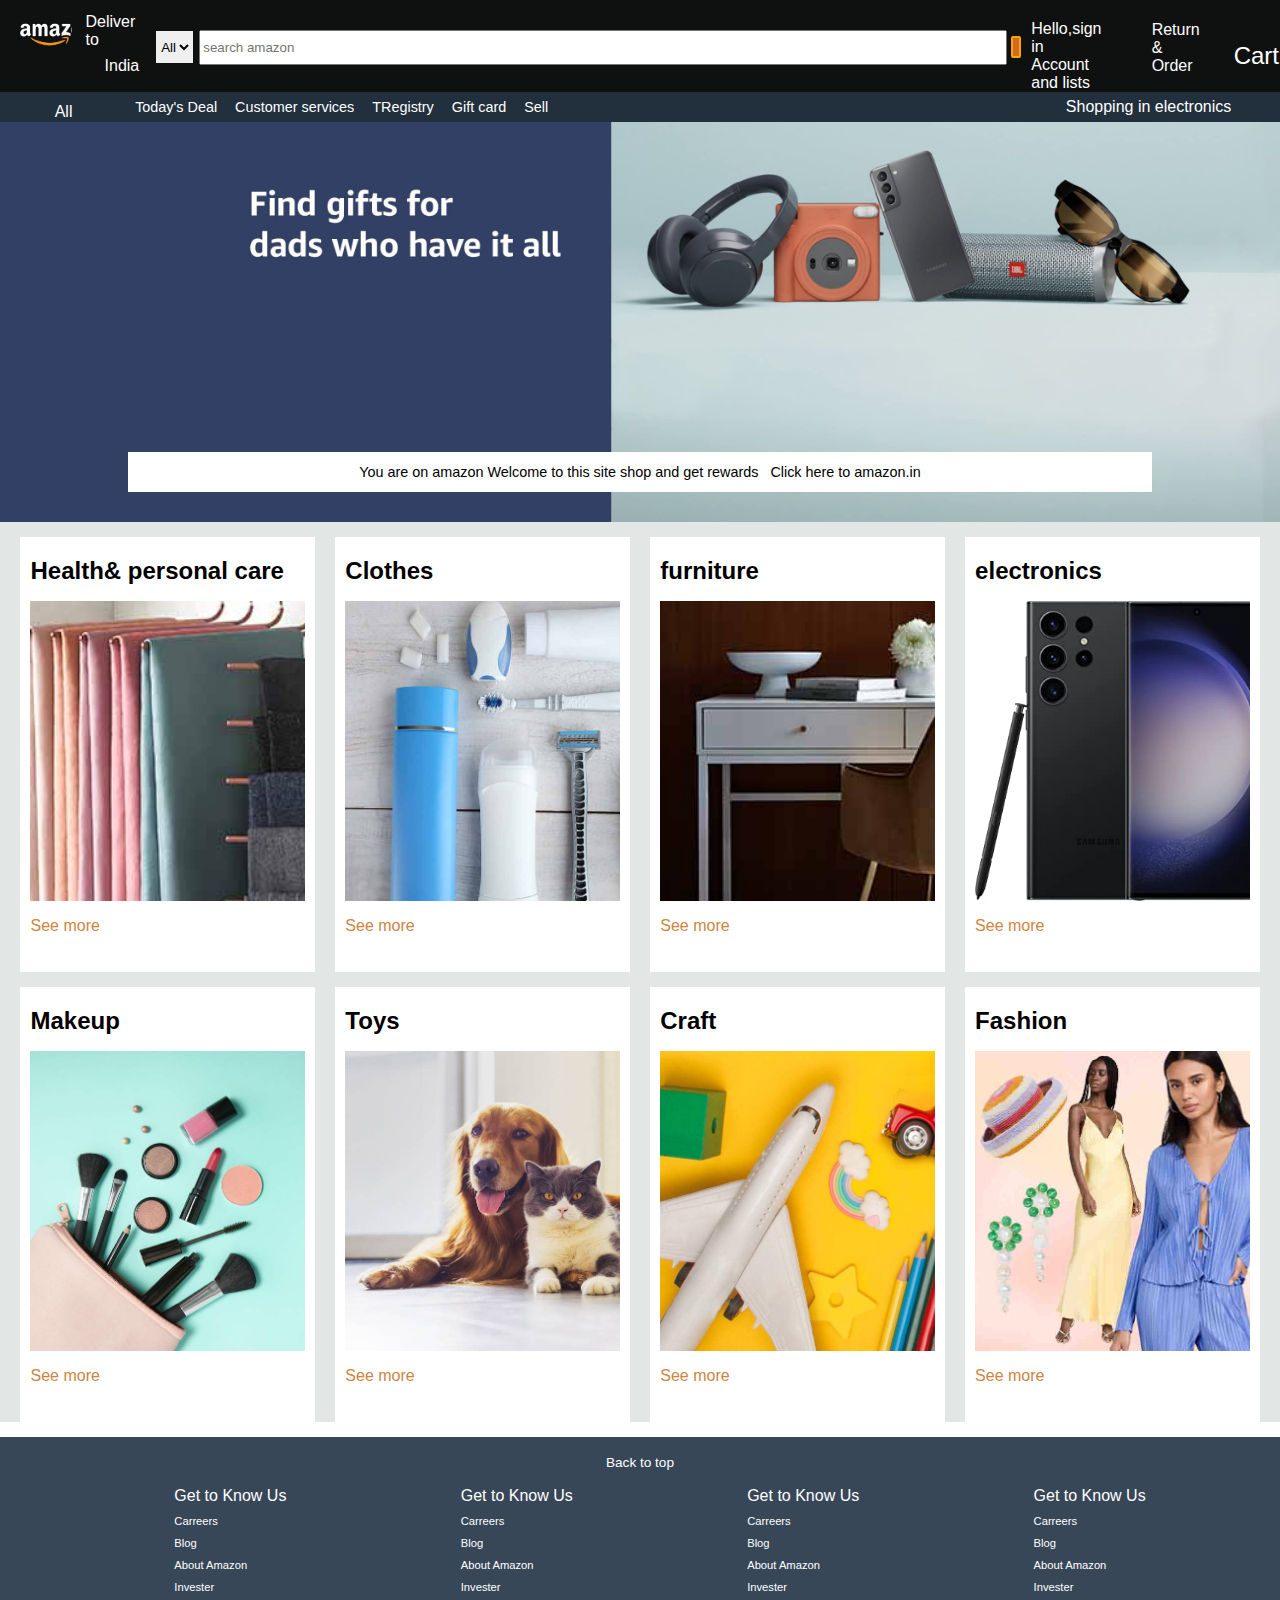
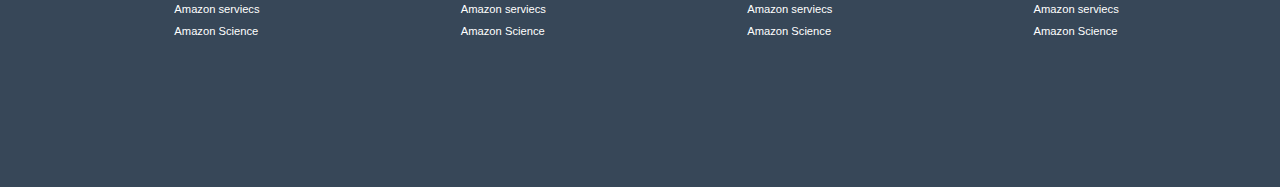
<file: index.html>
<!DOCTYPE html>
<html lang="en">
<head>
    <meta charset="UTF-8">
    <meta name="viewport" content="width=device-width, initial-scale=1.0">
    <title>Document</title>
    <link rel="stylesheet" href="style.css">
    <link rel="stylesheet" href="https://cdnjs.cloudflare.com/ajax/libs/font-awesome/6.4.0/css/all.min.css" integrity="sha512-iecdLmaskl7CVkqkXNQ/ZH/XLlvWZOJyj7Yy7tcenmpD1ypASozpmT/E0iPtmFIB46ZmdtAc9eNBvH0H/ZpiBw==" crossorigin="anonymous" referrerpolicy="no-referrer" />
    
</head>
<body>
    <header>
        <div class="navbar">
            <div class="nav"></div>
                <div class="nav-logo border"></div>
                 <div class="nav-add border">
                 <p>Deliver to</p>
                <div class="nav-icon ">
                 <i class="fa-solid fa-location-dot"></i>
                 <p>India</p>
                </div>
            </div>     
    <div class="nav-opt ">
              <select class="border">
                   <option>All</option> 
                </select>
         <input placeholder="search amazon">
        <div class="icon-search border">
            <i class="fa-solid fa-magnifying-glass "></i>
        </div>              
    </div>

<div class="nav-singin ">
    <P><span>Hello,sign in</P></span>
    <p class="nav-sec">Account and lists
        <i class="fa-solid fa-caret-down border"></i>
    </p>
</div>
<div class="nav-ret border">
    <P><span>Return & </span>
    <p class="nav-r">Order</p>
</div>
<div class="car ">
    <i class="fa-solid fa-cart-shopping border border"></i>
    <p class="h border">Cart</p>
</div>
</div>
<div class="panel">
     <div class="panel-all">
        <i class="fa-sharp fa-solid fa-bars" style="color: #ec0404;"></i>
        All
     </div>
     <div class="panel-op">
        <p>Today's Deal</p>
        <p>Customer services</p>
        <p>TRegistry</p>
        <p>Gift card</p>
        <p>Sell</p>
     </div>
     <div class="deal">
        Shopping in electronics
     </div>
</div>
</header>
<div class="hero">
     <div class="mess">
        You are on amazon Welcome to this site shop and get rewards &nbsp;&nbsp; <a>Click here to amazon.in</a>
     </div>
</div>
<div class="shop">
    <div class="box1 box">
        <div class="box-content">
            <h2>Health& personal care</h2>
        <div class="box1-img " style="background-image:url('box1_image.jpg')"></div>    <p>See more</p>
        </div>    
    </div>
    <div class="box2 box"><div class="box-content">
        <h2>Clothes</h2>
    <div class="box1-img " style="background-image:url('box2_image.jpg')"></div>    <p>See more</p>
    </div>    </div>
    <div class="box3 box"><div class="box-content">
        <h2>furniture</h2>
    <div class="box1-img " style="background-image:url('box3_image.jpg')"></div>    <p>See more</p>
    </div>    </div>
    <div class="box4 box"><div class="box-content">
        <h2>electronics</h2>
    <div class="box1-img " style="background-image:url('box4_image.jpg')"></div>    <p>See more</p>
    </div>    </div>
    <div class="box4 box"><div class="box-content">
        <h2>Makeup</h2>
    <div class="box1-img " style="background-image:url('box5_image.jpg')"></div>    <p>See more</p>
    </div>    </div>
    <div class="box4 box"><div class="box-content">
        <h2>Toys</h2>
    <div class="box1-img " style="background-image:url('box6_image.jpg')"></div>    <p>See more</p>
    </div>    </div>
    <div class="box4 box"><div class="box-content">
        <h2>Craft</h2>
    <div class="box1-img " style="background-image:url('box7_image.jpg')"></div>    <p>See more</p>
    </div>    </div>
    <div class="box4 box"><div class="box-content">
        <h2>Fashion</h2>
    <div class="box1-img " style="background-image:url('box8_image.jpg')"></div>    <p>See more</p>
    </div>    </div>
    
  
</div>
<footer>
    <div class="foot-panel">
        Back to top
    </div>
    <div class="panel2">
        <ul>
           <p> Get to Know Us</p>
           <a>Carreers</a>
           <a>Blog</a>
           <a>About Amazon</a>
           <a>Invester</a>
           <a>
            Amazon serviecs
           </a>
           <a>
            Amazon Science
           </a>
        </ul>
        <ul>
            <p> Get to Know Us</p>
            <a>Carreers</a>
            <a>Blog</a>
            <a>About Amazon</a>
            <a>Invester</a>
            <a>
             Amazon serviecs
            </a>
            <a>
             Amazon Science
            </a>
         </ul>
         <ul>
            <p> Get to Know Us</p>
            <a>Carreers</a>
            <a>Blog</a>
            <a>About Amazon</a>
            <a>Invester</a>
            <a>
             Amazon serviecs
            </a>
            <a>
             Amazon Science
            </a>
         </ul>
         <ul>
            <p> Get to Know Us</p>
            <a>Carreers</a>
            <a>Blog</a>
            <a>About Amazon</a>
            <a>Invester</a>
            <a>
             Amazon serviecs
            </a>
            <a>
             Amazon Science
            </a>
         </ul>
    </div>
   </footer>
    
</body>
</html>
</file>
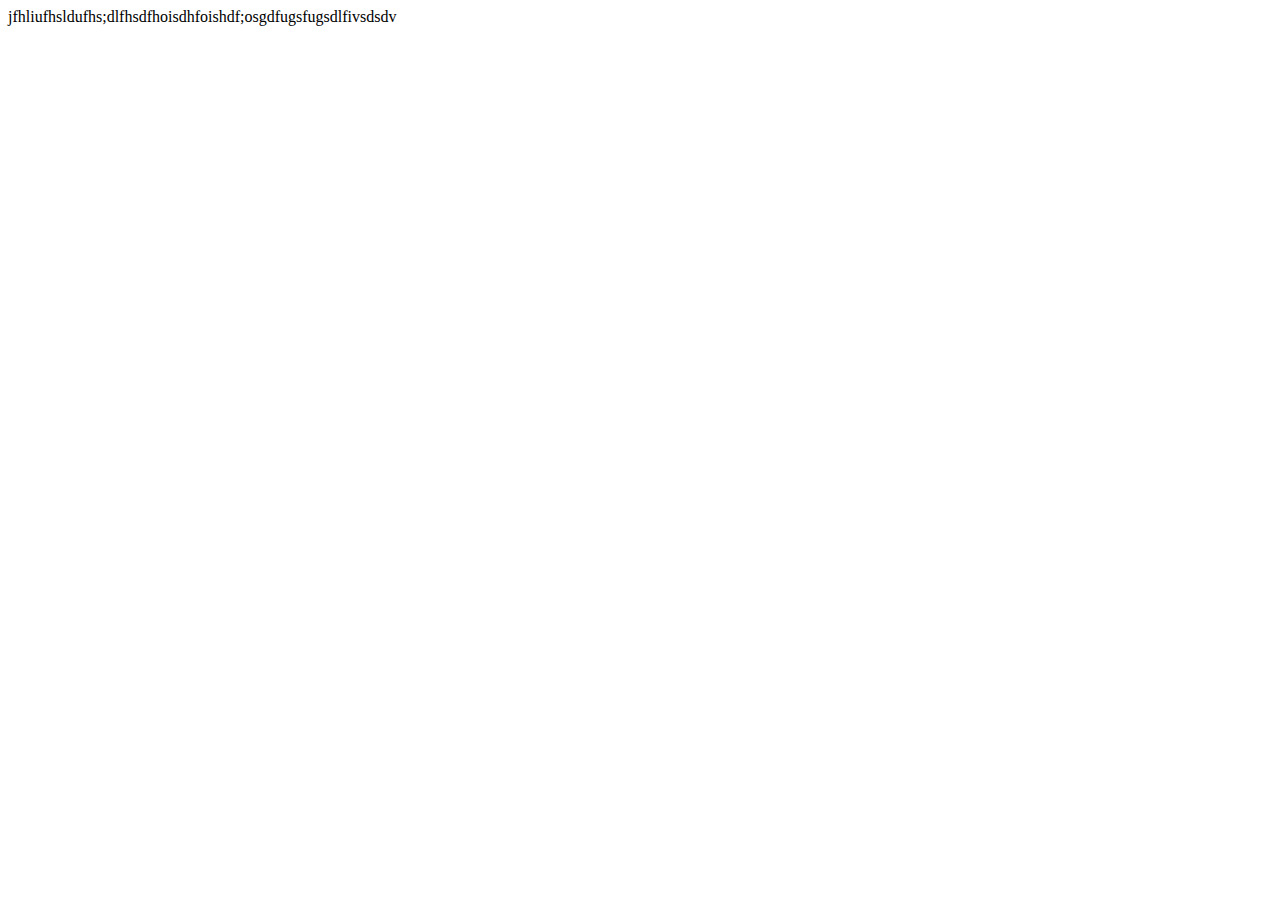
<file: hey.html>
<!DOCTYPE html>
<html lang="en">
<head>
    <meta charset="UTF-8">
    <meta name="viewport" content="width=device-width, initial-scale=1.0">
    <title>Document</title>
</head>
<body>
    jfhliufhsldufhs;dlfhsdfhoisdhfoishdf;osgdfugsfugsdlfivsdsdv
</body>
</html>
</file>
<file: style.css>
* {  margin: 0;
    font-family:Arial;
    border:border-box;
}
.navbar{
    background-color: #0f1111;
    color:white;
    display: flex;
    
}
.nav{
    height:8px;
    width:15px;
}
.nav-logo{
    background-image:url('amazon_logo.png');
    background-repeat: no-repeat;
    background-size: 90px;
    height:50px;
    width:90px;
    margin-top: 8px;
    margin-left:0px;
    justify-content: center;
}
.border{
   border: 1px solid transparent;
}
.border:hover{
   border:1px solid ;
   border-radius: 5px;
}
.nav-icon{
    display:flex;
    margin-top: 8px;
    margin-left:13px;
}
.nav-add{
    margin-top: 12px;
    margin-left:13px;
} 
.nav-opt{
    margin-top: 2px;
    margin-left: 16px;
    display: flex;
    align-items: center;
   
    
}
.icon-search{
   border: 2px solid orange;
  background-color: chocolate;
  border-radius: 2px;
  margin-left: 4px;}

select{
    height: 32px;

}
input,i{
    margin-left: 6px;
    height: 29px;
   
}
input{
    width: 800px;
}
select:hover,input:hover{
    border-radius: 2px;
    background-color: aqua;
}
.fa-solid fa-magnifying-glass{
    margin-top: 10px;
    align-items: center;
    margin-left: 2px;
    
}
.nav-singin{
    margin-top: 20px;
     margin-left: 10px;
    align-items: center;
}
.nav-ret{
    margin-top: 20px;
     margin-left: 34px;
    align-items: center;
}
.car{
    display: flex;
    margin-top: 20px;
    margin-left: 20px;
    align-items: center;
    font-size: 24px;

}
.h{
    margin-left: 4px; 
    font-size: 24px;
}
.panel{
    height: 30px;
    background-color :#222f3d;
    display: flex;
    color: white;
    align-items: center;
    justify-content:space-evenly;
   
}
.panel-op p {
    display: inline;
    color: white;
    margin-left: 14px;
}
.panel-op{
    width: 70%;
    font-size: 0.9rem;
    
}
.panel-all{
    margin-left: 0px;
    margin-top: 10px;
    margin-right: 0px;
}
.hero{
    background-image: url('hero_image.jpg');
    height:400px;
    background-size: cover;
    display: flex;
    justify-content: center;
    align-items: end;

}.mess{
    background-color: white;
    color: black ;
    height:40px;
    display: flex;
    justify-content:center;
    align-items: center;
    font-size: 0.9rem;
    width:80%;
    margin-bottom: 30px;
}
.mess a:hover{
    color:blueviolet
}
.shop{
      display:flex;
      flex-wrap: wrap ;
      justify-content: space-evenly;
      background-color:#e2e7e6;
}
.box{
    
    height:400px ;
    width:23% ;
    background-color: white;
    padding: 20px 0px 15px;
    margin-top: 15px;   

}
.box1-img{
    height:300px;
    background-size: cover;
    margin-top: 1rem;
    margin-bottom: 1rem;
    
}
.box-content{
    margin-left: 10px;
    margin-right: 10px;
}
.box-content p{
     color:peru
}
.foot-panel{
    background-color: #374758;
    color: white;
    height:50px;
    display: flex;
    align-items: center;
    justify-content: center;
    font-size: 0.85rem;
}
footer{
    margin-top: 15px;
}
.panel2{
    background-color: #374758;
    color: white;
    height:300px;
    display: flex;
    justify-content: space-evenly;

}
ul a {
    display: block;
    font-size: 0.7rem;
    margin-top:10px;
}
</file>
